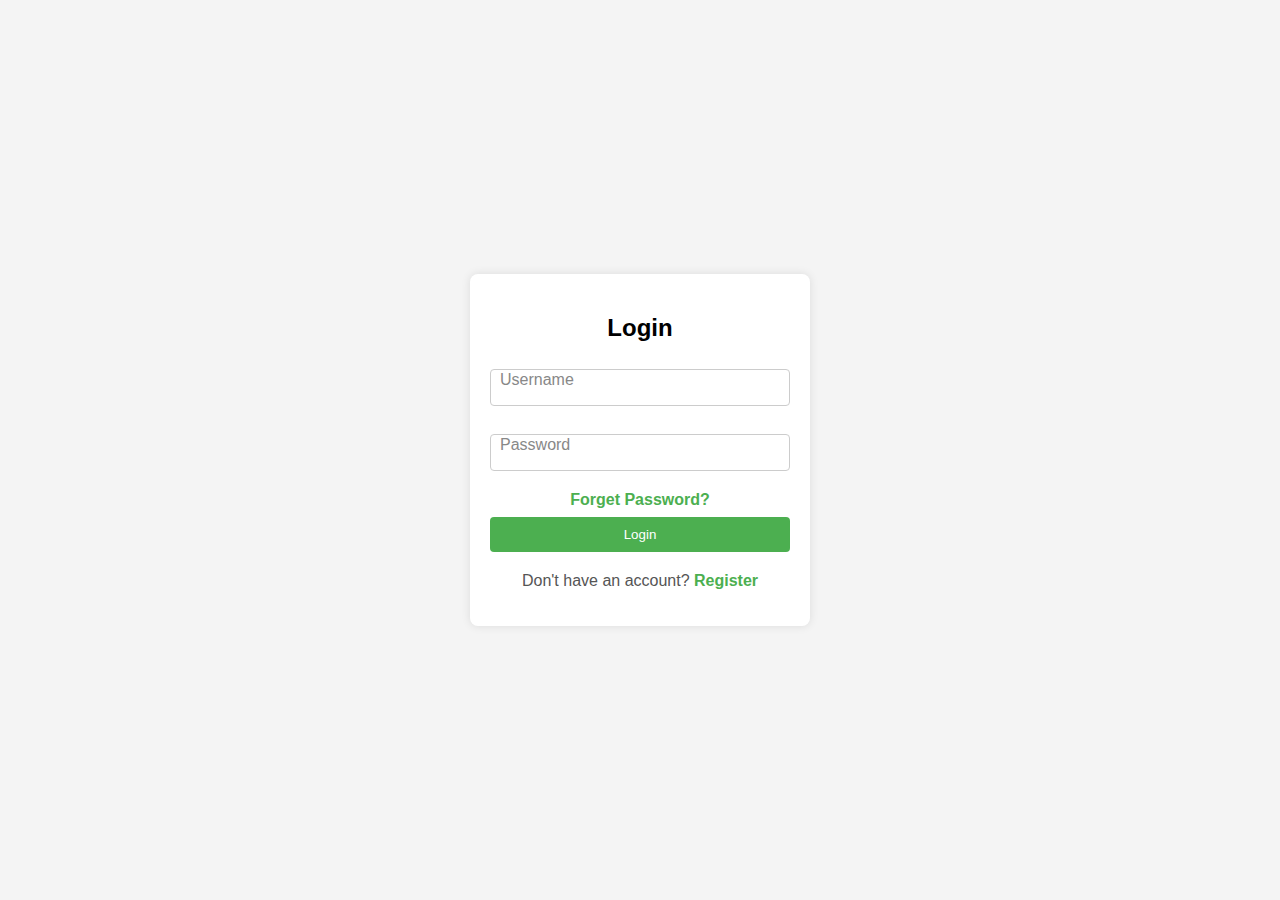
<file: pages/login.html>
<!DOCTYPE html>
<html lang="en">
<head>
  <meta charset="UTF-8">
  <meta name="viewport" content="width=device-width, initial-scale=1.0">
  <title>Login and Register Forms</title>

  <style>
    body {
      font-family: Arial, sans-serif;
      background-color: #f4f4f4;
      margin: 0;
      display: flex;
      align-items: center;
      justify-content: center;
      height: 100vh;
    }

    .container1,
    .container2 {
      background-color: #fff;
      padding: 20px;
      border-radius: 8px;
      box-shadow: 0 0 10px rgba(0, 0, 0, 0.1);
      width: 300px;
      text-align: center;
    }

    .container2 {
      display: none;
    }

    .inputbox {
      position: relative;
      margin-bottom: 20px;
    }

    input {
      width: 100%;
      padding: 10px;
      box-sizing: border-box;
      border: 1px solid #ccc;
      border-radius: 4px;
      margin-top: 8px;
    }

    label {
      position: absolute;
      top: 10px;
      left: 10px;
      color: #888;
      transition: 0.3s;
      pointer-events: none;
    }

    input:focus + label,
    input:valid + label {
      top: -12px;
      font-size: 12px;
      color: #333;
    }

    .login-btn,
    .register-btn {
      background-color: #4caf50;
      color: #fff;
      padding: 10px 20px;
      border: none;
      border-radius: 4px;
      cursor: pointer;
    }

    .login-btn:hover,
    .register-btn:hover {
      background-color: #45a049;
    }

    .pack1,
    .pack2 {
      margin-top: 20px;
      color: #555;
    }

    a {
      text-decoration: none;
      color: #4caf50;
      font-weight: bold;
    }
  </style>
</head>
<body>

<div class="container1">
  <h2>Login</h2>
  <form class="form-box" id="loginForm">
    <div class="inputbox">
      <input type="text" required>
      <label for="username">Username</label>
    </div>
    <div class="inputbox">
      <input type="password" required>
      <label for="password">Password</label>
    </div>
    <a href="#" class="forget get">Forget Password?</a>
    <input type="submit" value="Login" class="login-btn">
    <p class="pack1">Don't have an account? <a href="#" class="register" onclick="showRegisterForm()">Register</a></p>
  </form>
</div>

<div class="container2">
  <h2>Register</h2>
  <form class="form-box" id="registerForm">
    <div class="inputbox">
      <input type="text" required>
      <label for="username">Username</label>
    </div>
    <div class="inputbox">
      <input type="email" required>
      <label for="email">Email</label>
    </div>
    <div class="inputbox">
      <input type="password" required>
      <label for="password">Password</label>
    </div>
    <input type="submit" value="Register" class="register-btn">
    <p class="pack2">Have an account? <a href="#" class="login" onclick="showLoginForm()">Login</a></p>
  </form>
</div>

<script>
  function showRegisterForm() {
    document.querySelector('.container1').style.display = 'none';
    document.querySelector('.container2').style.display = 'block';
  }

  function showLoginForm() {
    document.querySelector('.container1').style.display = 'block';
    document.querySelector('.container2').style.display = 'none';
  }

  document.getElementById('loginForm').addEventListener('submit', function (e) {
    e.preventDefault();
    // Add your login functionality here
    console.log('Login form submitted');
  });

  document.getElementById('registerForm').addEventListener('submit', function (e) {
    e.preventDefault();
    // Add your register functionality here
    console.log('Register form submitted');
  });
</script>

</body>
</html>
</file>
